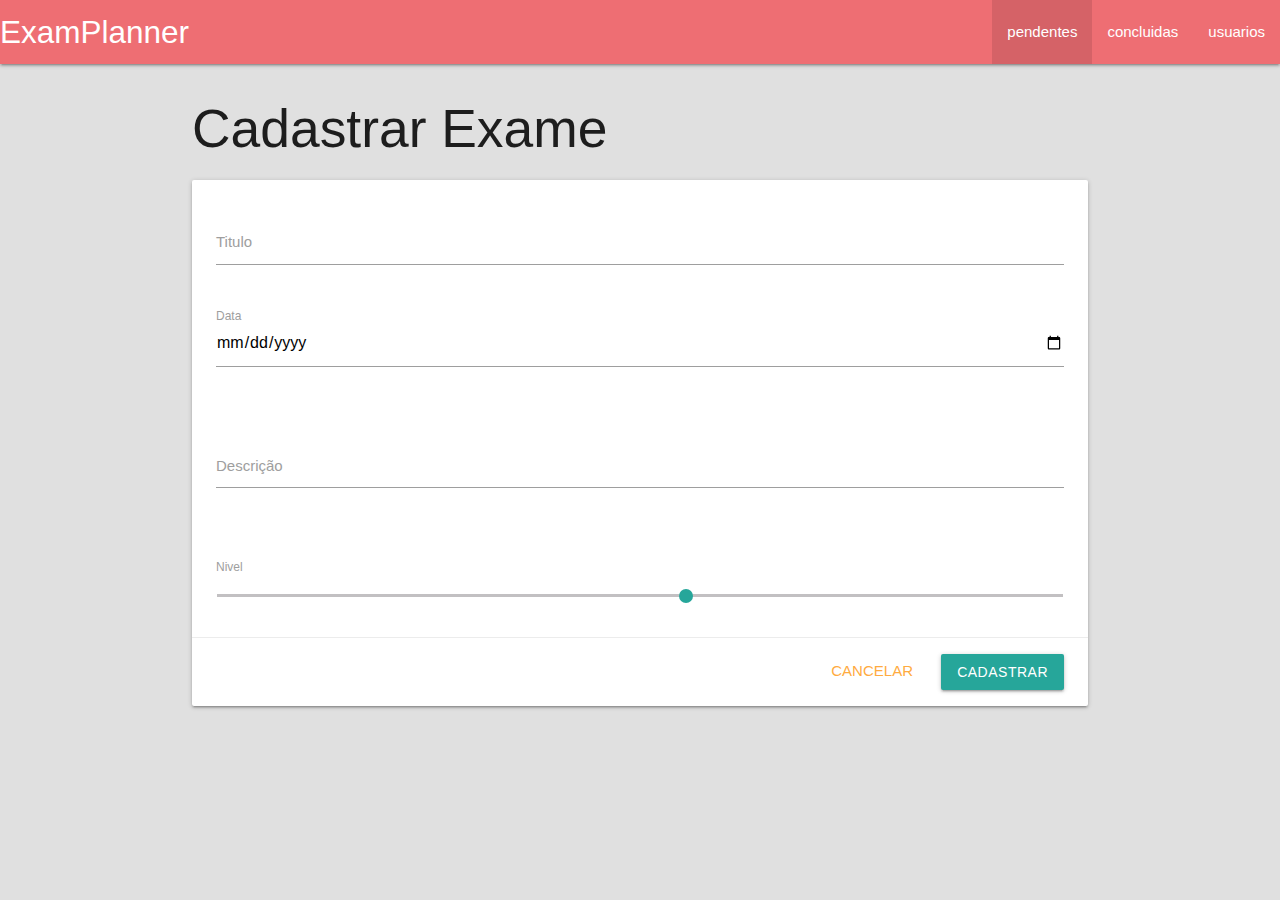
<file: src/main/resources/templates/exam/form.html>
<!DOCTYPE html>
<html lang="en" xmlns:th="http://www.thymeleaf.org">
<head>
  <meta charset="UTF-8">
  <meta name="viewport" content="width=<device-width>, initial-scale=1.0">
  <title>Cadastro Exame</title>
   <link rel="stylesheet" href="https://cdnjs.cloudflare.com/ajax/libs/materialize/1.0.0/css/materialize.min.css">
   <link href="https://fonts.googleapis.com/icon?family=Material+Icons" rel="stylesheet">
   <script src="https://cdnjs.cloudflare.com/ajax/libs/materialize/1.0.0/js/materialize.min.js"></script>
</head>
<body class="grey lighten-2">
  <nav>
    <div class="nav-wrapper">
      <a href="#" class="brand-logo">ExamPlanner</a>
      <ul id="nav-mobile" class="right hide-on-med-and-down">
        <li class="active"><a href="/exam">pendentes</a></li>
        <li><a href="#">concluidas</a></li>
        <li><a href="#">usuarios</a></li>
      </ul>
    </div>
  </nav>

  <main class="container">

    <h2>Cadastrar Exame</h2>

    <div class="card">
      <form class="col s12" th:action="${'/exam'}" method="post" th:object="${exam}">
        <div class="card-content">
          <div class="row">
            <div class="input-field col s12">
              <input th:field="*{title}" type="text" th:classappend="${#fields.hasErrors('title')} ? invalid">
              <label for="title">Titulo</label>
              <span class="helper-text red-text" th:errors="*{title}"></span>
            </div>
            <div class="input-field col s12">
              <input th:field="*{examDate}" type="date" th:classappend="${#fields.hasErrors('examDate')} ? invalid">
              <label for="examDate">Data</label>
              <span class="helper-text red-text" th:errors="*{examDate}"></span>
            </div>
          </div>
          <div class="row">
            <div class="input-field col s12">
              <textarea  class="materialize-textarea" th:field="*{description}" th:classappend="${#fields.hasErrors('description')} ? invalid"></textarea>
              <label for="description">Descrição</label>
              <span class="helper-text red-text" th:errors="*{description}"></span>
            </div>
          </div>
          <label for="nivel">Nivel</label>
          <p class="range-field">
            <input th:field="*{score}" type="range" min="1" max="10" />
            <span class="helper-text red-text" th:errors="*{score}"></span>
          </p>
        </div>
        <div class="card-action right-align">
          <a href="/exam">cancelar</a>
          <button class="btn">cadastrar</button>
        </div>
      </form>
    </div>
  </main>

</body>
</html>
</file>
